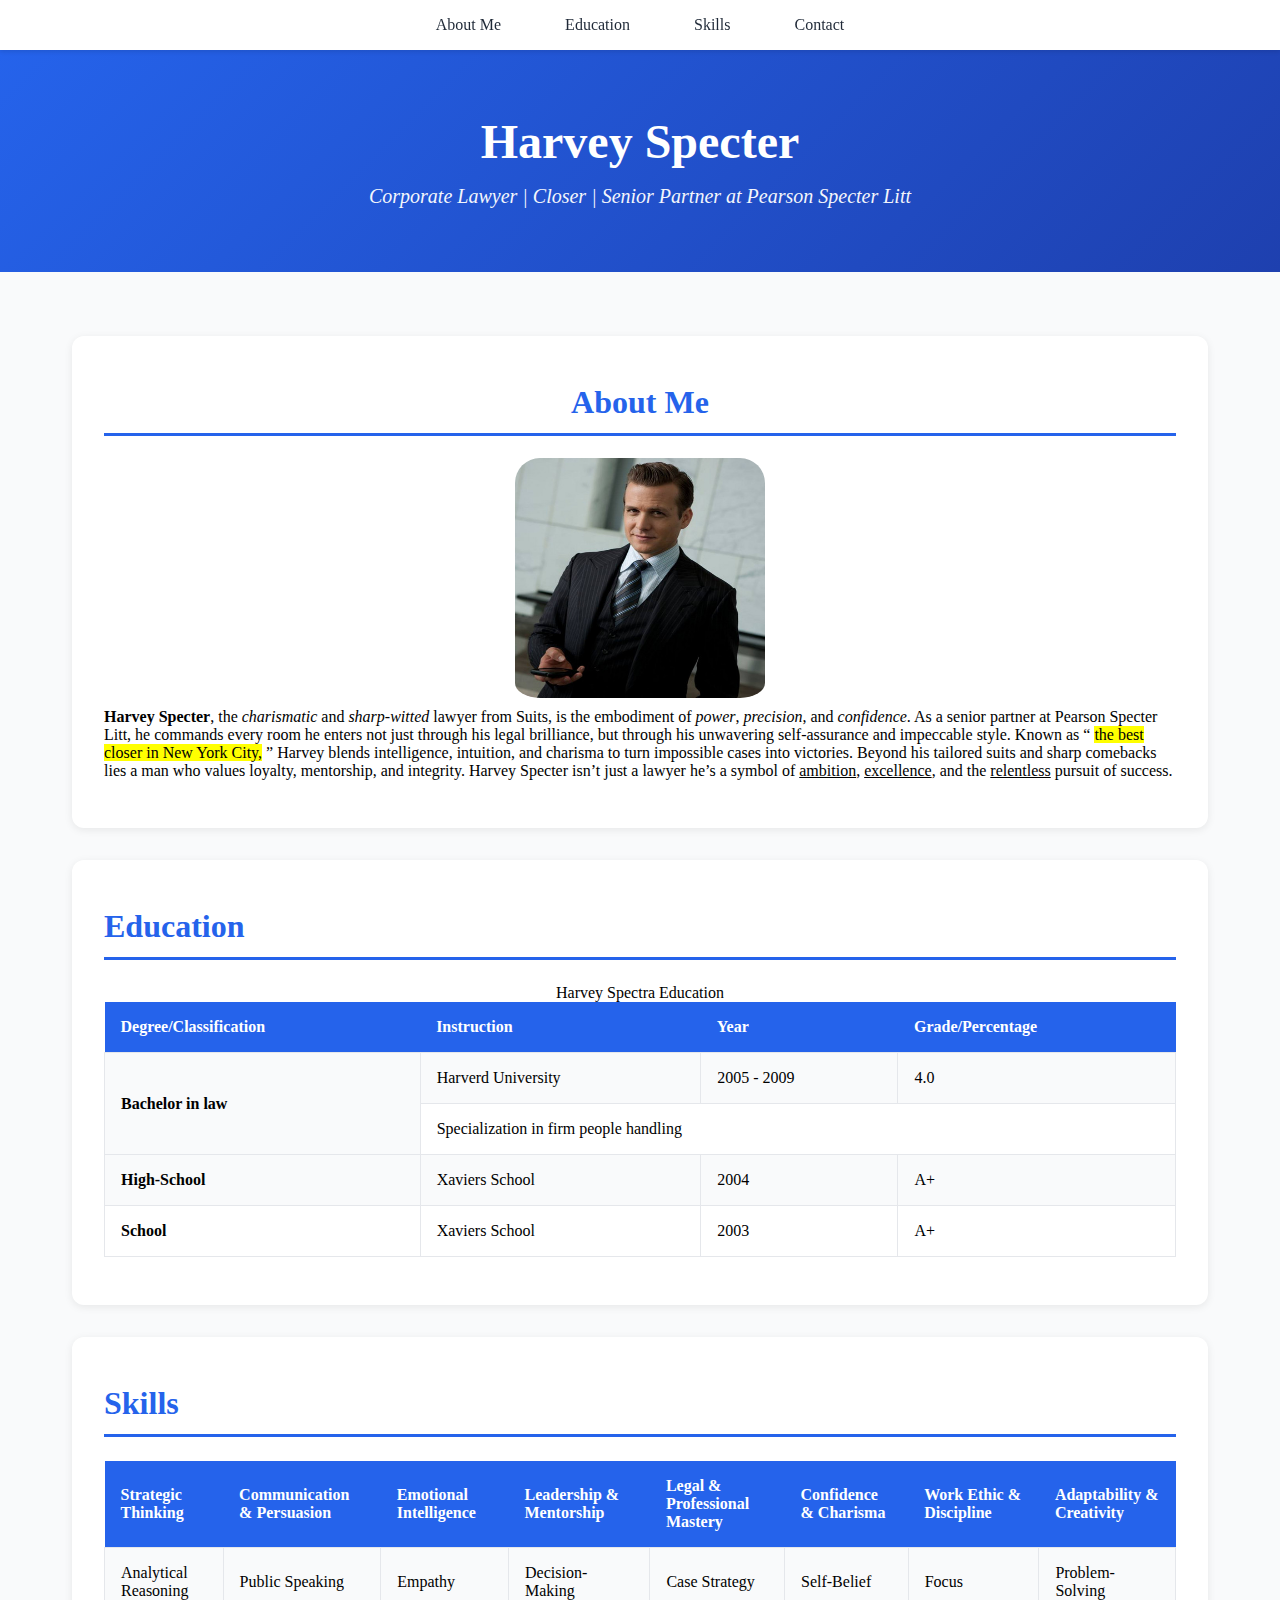
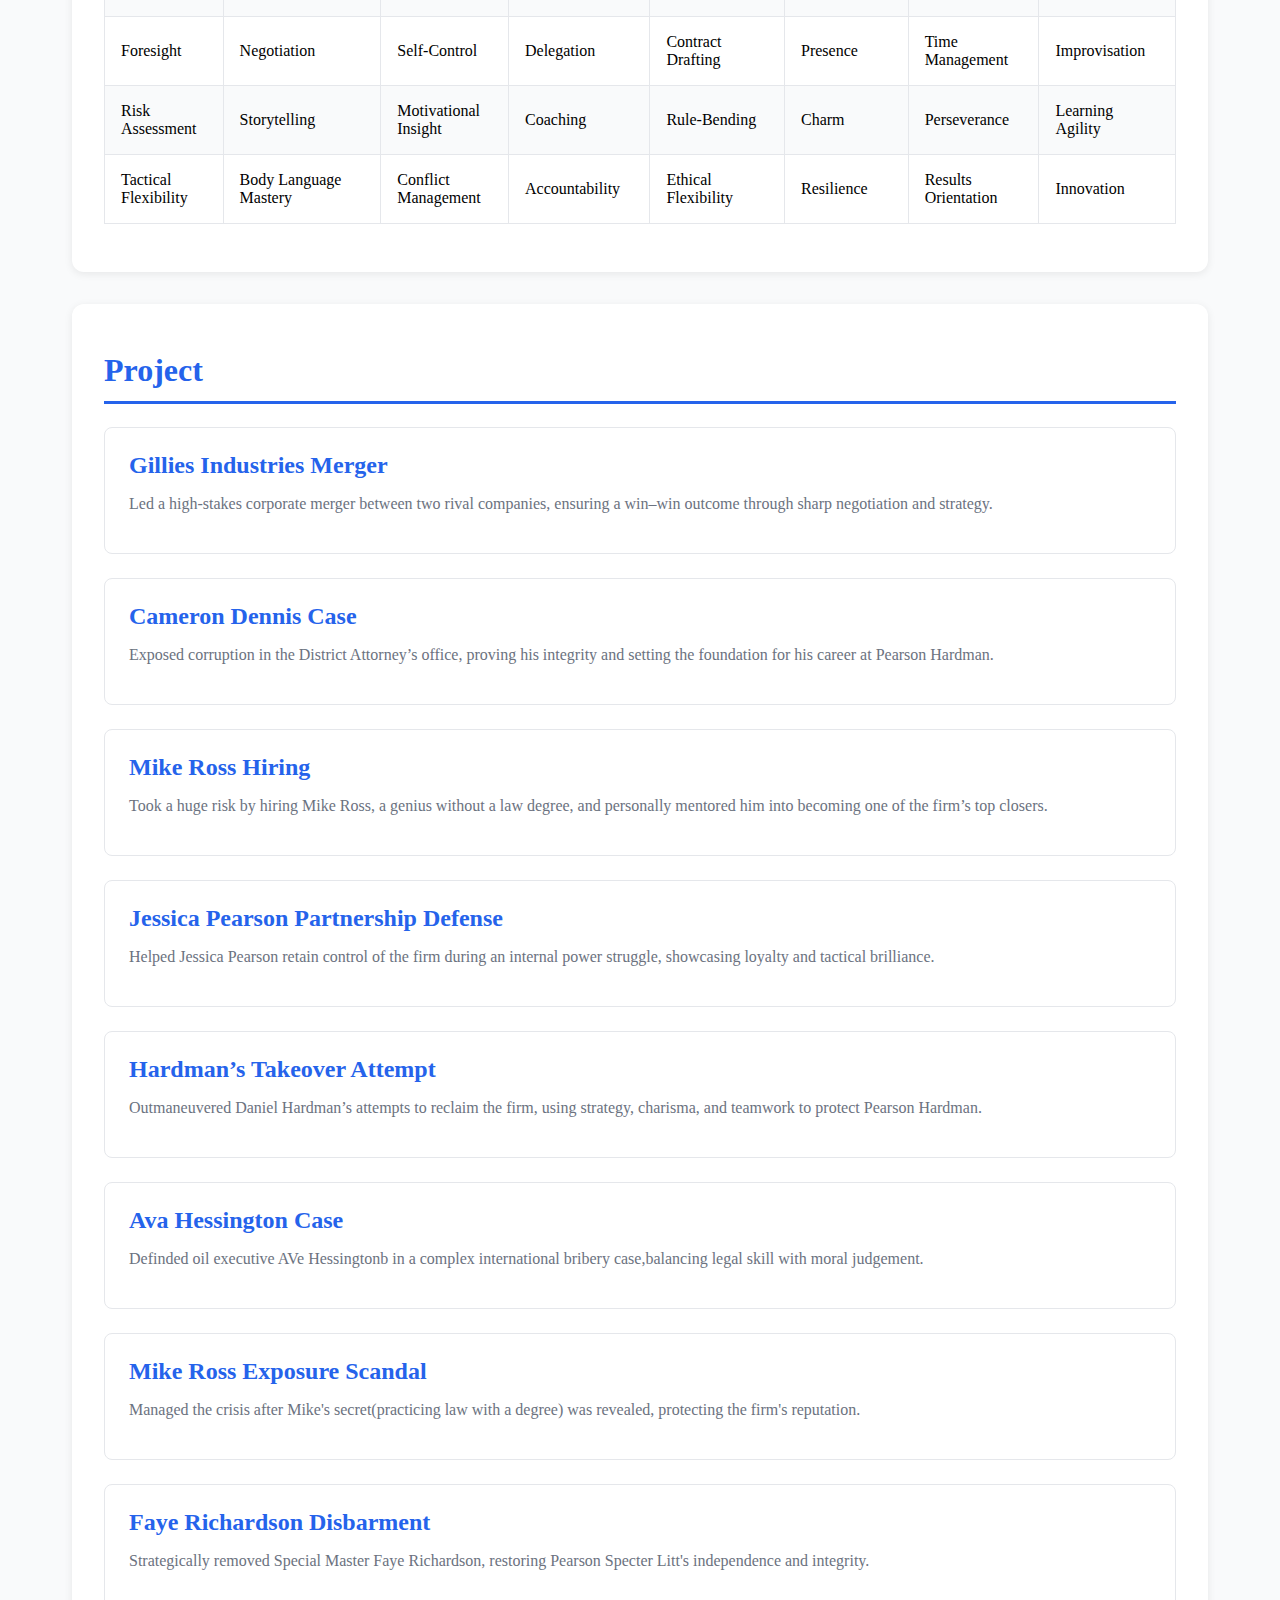
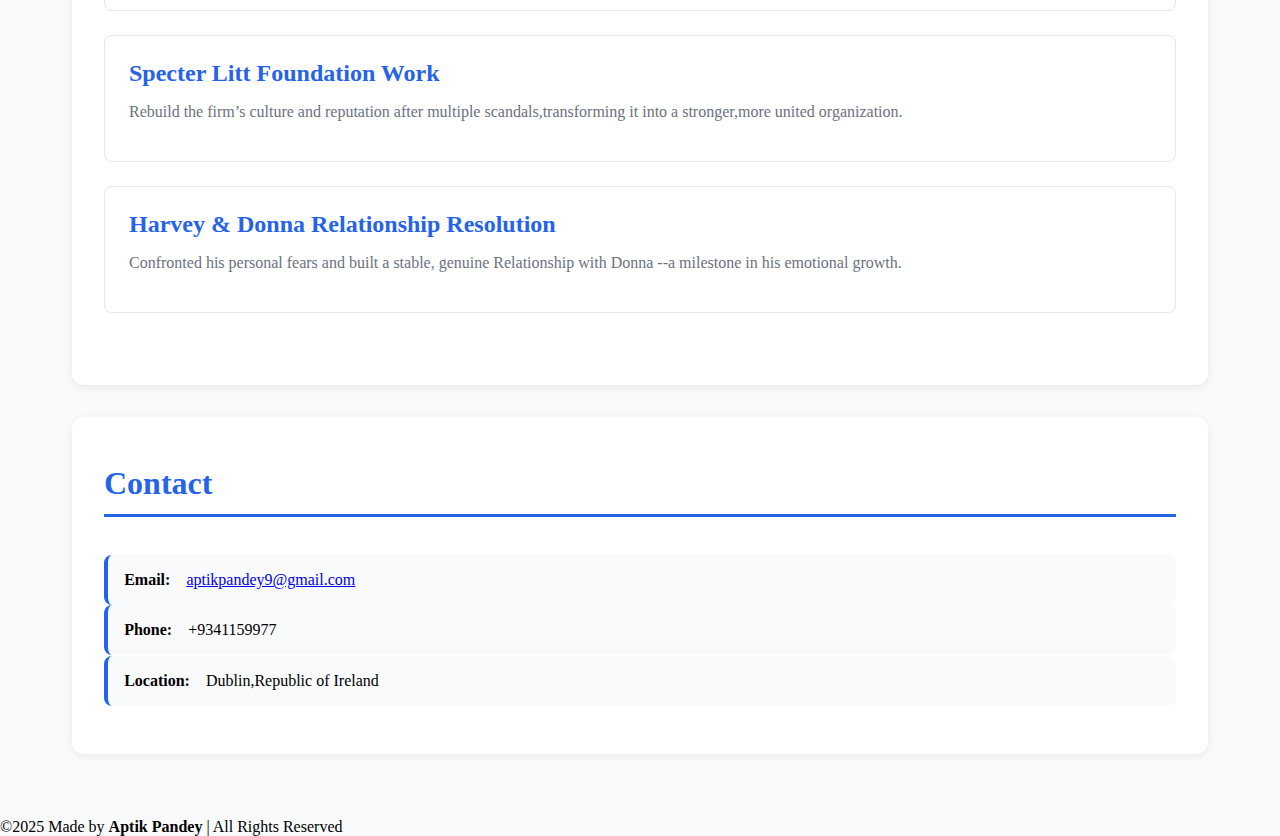
<file: assignment1/index.html>
<!DOCTYPE html>
<html lang="en">
<head>
  <meta charset="UTF-8">
  <meta name="viewport" content="width=device-width, initial-scale=1.0">
  <title>Portfolio Website</title>
  <link rel="stylesheet" href="style.css">
</head>
<body>
  <!-- hello this is aptik pandey. -->
   <nav>
    <ul>
      <li><a href="#aboutme">About Me</a></li>
      <li><a href="#education">Education</a></li>
      <li><a href="#skills">Skills</a></li>
      <li><a href="#contact">Contact</a></li>
    </ul>
   </nav>

<header>
  <h1>Harvey Specter</h1>
  <p><em>Corporate Lawyer | Closer | Senior Partner at Pearson Specter Litt</em></p>
</header>


   <div class="container">
    <!-- section 1 About me -->
     <section id="aboutme">
      <h2>About Me</h2>
      <div class="image">
        <img src="harvi.jpg" alt="this is harvy image">
      </div>
      <div class="text">
        <p>
<b>Harvey Specter</b>, the <i>charismatic</i> and <i>sharp-witted</i> lawyer from Suits, is the embodiment of <i>power</i>, <i>precision</i>, and <i>confidence</i>. As a senior partner at Pearson Specter Litt, he commands every room he enters  not just through his legal brilliance, but through his unwavering self-assurance and impeccable style. Known as “ <mark>the best closer in New York City,</mark> ” Harvey blends intelligence, intuition, and charisma to turn impossible cases into victories. Beyond his tailored suits and sharp comebacks lies a man who values loyalty, mentorship, and integrity. Harvey Specter isn’t just a lawyer  he’s a symbol of <u>ambition</u>, <u>excellence</u>, and the <u>relentless</u> pursuit of success.
        </p>
      </div>
     </section>
     <!-- section 2 Education -->
      <section id="education">
        <h2>Education</h2>
        <div class="image">
          <table>
              <caption>
                Harvey Spectra Education
              </caption>
              <thead>
              <th scope="col">Degree/Classification</th>
              <th scope="col">Instruction</th>
              <th scope="col">Year</th>
              <th scope="col">Grade/Percentage</th>
              </thead>
              <tbody>
                <tr>
                  <td scope="row" rowspan="2"><b>Bachelor in law</b></th>
                  <td>Harverd University</td>
                  <td>2005 - 2009</td>
                  <td>4.0</td>
                </tr>
                <tr>
                  <td colspan="3">Specialization in firm people handling</td>
                </tr>
                <tr>
                  <td scope="row"><b>High-School</b></th>
                  <td>Xaviers School</td>
                  <td>2004</td>
                  <td>A+</td>
                </tr>
                <tr>
                  <td scope="row"><b>School</b></th>
                  <td>Xaviers School</td>
                  <td>2003</td>
                  <td>A+</td>
                </tr>
              </tbody>
          </table>
        </div>
      </section>

      <!-- skills section -->
<section id="skills">
  <h2>Skills</h2>
  <table>
    <thead>
      <tr>
        <th>Strategic Thinking</th>
        <th>Communication & Persuasion</th>
        <th>Emotional Intelligence</th>
        <th>Leadership & Mentorship</th>
        <th>Legal & Professional Mastery</th>
        <th>Confidence & Charisma</th>
        <th>Work Ethic & Discipline</th>
        <th>Adaptability & Creativity</th>
      </tr>
    </thead>
    <tbody>
      <tr>
        <td>Analytical Reasoning</td>
        <td>Public Speaking</td>
        <td>Empathy</td>
        <td>Decision-Making</td>
        <td>Case Strategy</td>
        <td>Self-Belief</td>
        <td>Focus</td>
        <td>Problem-Solving</td>
      </tr>
      <tr>
        <td>Foresight</td>
        <td>Negotiation</td>
        <td>Self-Control</td>
        <td>Delegation</td>
        <td>Contract Drafting</td>
        <td>Presence</td>
        <td>Time Management</td>
        <td>Improvisation</td>
      </tr>
      <tr>
        <td>Risk Assessment</td>
        <td>Storytelling</td>
        <td>Motivational Insight</td>
        <td>Coaching</td>
        <td>Rule-Bending</td>
        <td>Charm</td>
        <td>Perseverance</td>
        <td>Learning Agility</td>
      </tr>
      <tr>
        <td>Tactical Flexibility</td>
        <td>Body Language Mastery</td>
        <td>Conflict Management</td>
        <td>Accountability</td>
        <td>Ethical Flexibility</td>
        <td>Resilience</td>
        <td>Results Orientation</td>
        <td>Innovation</td>
      </tr>
    </tbody>
  </table>
</section>

<!-- section 4 PROJECT -->
 <section id="project">
  <h2>Project</h2>
  <div class="project-name">
    <h3>Gillies Industries Merger</h3>
    <p>Led a high-stakes corporate merger between two rival companies, ensuring a win–win outcome through sharp negotiation and strategy.</p>
  </div>
  <div class="project-name">
    <h3>Cameron Dennis Case</h3>
    <p>Exposed corruption in the District Attorney’s office, proving his integrity and setting the foundation for his career at Pearson Hardman.</p>
  </div>
  <div class="project-name">
    <h3>Mike Ross Hiring</h3>
    <p>Took a huge risk by hiring Mike Ross, a genius without a law degree, and personally mentored him into becoming one of the firm’s top closers.</p>
  </div>
  <div class="project-name">
    <h3>Jessica Pearson Partnership Defense</h3>
    <p>
      Helped Jessica Pearson retain control of the firm during an internal power struggle, showcasing loyalty and tactical brilliance.
    </p>
  </div>
  <div class="project-name">
    <h3>Hardman’s Takeover Attempt</h3>
    <p>Outmaneuvered Daniel Hardman’s attempts to reclaim the firm, using strategy, charisma, and teamwork to protect Pearson Hardman.</p>
  </div>
  <div class="project-name">
    <h3>Ava Hessington Case</h3>
    <p>Definded oil executive AVe Hessingtonb in a complex international bribery case,balancing legal skill with moral judgement.</p>
  </div>
  <div class="project-name">
    <h3>Mike Ross Exposure Scandal</h3>
    <p>Managed the crisis after Mike's secret(practicing law with a degree) was revealed, protecting the firm's reputation.</p>
  </div>
  <div class="project-name">
    <h3>Faye Richardson Disbarment</h3>
    <p>Strategically removed Special Master Faye Richardson, restoring Pearson Specter Litt's independence and integrity.</p>
  </div>
  <div class="project-name">
    <h3>Specter Litt Foundation Work</h3>
    <p>
      Rebuild the firm’s culture and reputation after multiple scandals,transforming it into a stronger,more united organization.
    </p>
  </div>
  <div class="project-name">
    <h3>Harvey & Donna Relationship Resolution</h3>
    <p>Confronted his personal fears and built a stable, genuine Relationship with Donna --a milestone in his emotional growth.</p>
  </div>
 </section>

 <!-- section 5: contact -->
  <section id="contact">
    <h2>Contact</h2>
    <div id="contact-info">
      <div class="contact-item">
        <strong>Email:</strong>
        <a href="mialto:aptikpandey9@gmailcom">aptikpandey9@gmail.com</a>
      </div>
      <div class="contact-item">
        <strong>Phone:</strong>
        <span>+9341159977</span>
      </div>
      <div class="contact-item">
        <strong>Location:</strong>
        <span>Dublin,Republic of Ireland</span>
      </div>
    </div>
  </section>
   </div>

   <footer>
    <p>
      &copy;2025 Made by <strong>Aptik Pandey</strong> | All Rights Reserved
    </p>
   </footer>

</body>
</html>
</file>
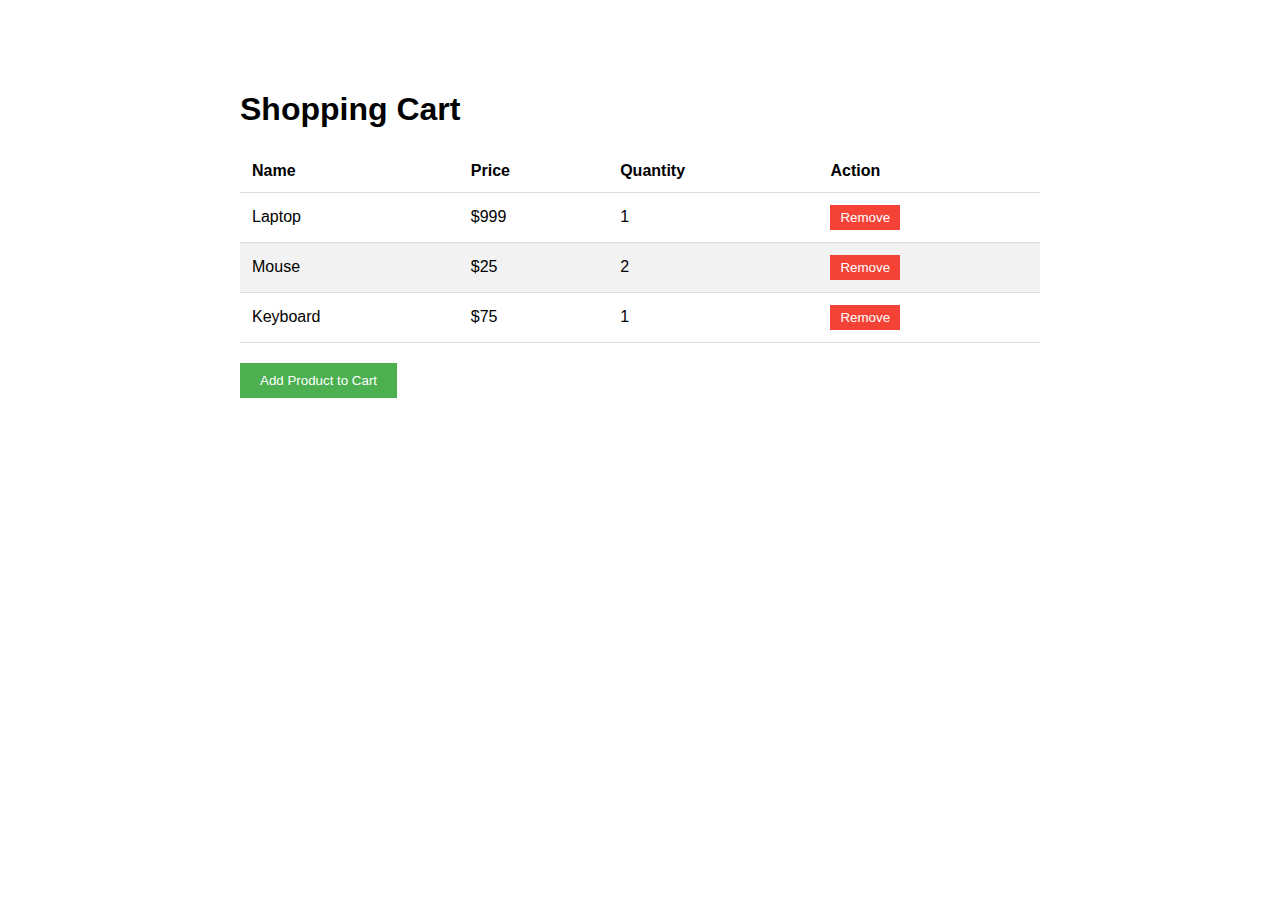
<file: Q2_Shopping_Cart.html>
<!DOCTYPE html>
<html lang="en">
<head>
    <meta charset="UTF-8">
    <meta name="viewport" content="width=device-width, initial-scale=1.0">
    <title>Shopping Cart</title>
    <style>
        body {
            font-family: Arial, sans-serif;
            max-width: 800px;
            margin: 50px auto;
            padding: 20px;
        }
        table {
            width: 100%;
            border-collapse: collapse;
            margin: 20px 0;
        }
        th, td {
            padding: 12px;
            text-align: left;
            border-bottom: 1px solid #ddd;
        }
        tr:nth-child(even) {
            background-color: #f2f2f2;
        }
        tr:nth-child(odd) {
            background-color: #ffffff;
        }
        .add-btn {
            background-color: #4CAF50;
            color: white;
            padding: 10px 20px;
            border: none;
            cursor: pointer;
            transition: background-color 0.3s;
        }
        .add-btn:hover {
            background-color: #45a049;
        }
        .remove-btn {
            background-color: #f44336;
            color: white;
            padding: 5px 10px;
            border: none;
            cursor: pointer;
        }
        .remove-btn:hover {
            background-color: #da190b;
        }
    </style>
</head>
<body>
    <h1>Shopping Cart</h1>
    
    <table id="productTable">
        <thead>
            <tr>
                <th>Name</th>
                <th>Price</th>
                <th>Quantity</th>
                <th>Action</th>
            </tr>
        </thead>
        <tbody id="tableBody">
        </tbody>
    </table>

    <button class="add-btn" onclick="addProduct()">Add Product to Cart</button>

    <script>
        const products = [
            { id: 1, name: "Laptop", price: 999, quantity: 1 },
            { id: 2, name: "Mouse", price: 25, quantity: 2 },
            { id: 3, name: "Keyboard", price: 75, quantity: 1 }
        ];

        function displayProducts() {
            const tbody = document.getElementById('tableBody');
            tbody.innerHTML = '';
            
            products.forEach(product => {
                const row = document.createElement('tr');
                row.innerHTML = `
                    <td>${product.name}</td>
                    <td>$${product.price}</td>
                    <td>${product.quantity}</td>
                    <td><button class="remove-btn" onclick="removeProduct(${product.id})">Remove</button></td>
                `;
                tbody.appendChild(row);
            });
        }

        function addProduct() {
            const newProduct = {
                id: products.length + 1,
                name: `Product ${products.length + 1}`,
                price: Math.floor(Math.random() * 500) + 50,
                quantity: 1
            };
            products.push(newProduct);
            displayProducts();
        }

        function removeProduct(id) {
            const index = products.findIndex(p => p.id === id);
            if (index > -1) {
                products.splice(index, 1);
                displayProducts();
            }
        }

        // Initial display
        displayProducts();
    </script>
</body>
</html>
</file>
<file: assignment1/style.css>
*{
  padding: 0;
  margin: 0;
  box-sizing: border-box;
}
:root {
  --color-primary: #2563eb;
  --color-primary-dark: #1e40af;
  --color-text: #1f2937;
  --color-text-light: #6b7280;
  --color-bg: #f9fafb;
  --color-white: #ffffff;
  --color-border: #e5e7eb;
  --color-accent: #10b981;
}
body{
  font-family:serif;
  background-color: var(--color-bg);
}

nav{
  background-color: var(--color-white);
  box-shadow: 0 2px 4px rgba(0,0,0,0.1);
  position: sticky;
  top:0;
  z-index: 100;
  padding: 1rem 2rem;
}

nav ul{
  list-style: none;
  display: flex;
  justify-content: center;
  gap: 2rem;
  flex-wrap: wrap;
}
nav a{
  color: var(--color-text);
  text-decoration: none;
  font-weight: 500;
  padding: 0.5rem 1rem;
  border-radius: 6px;
  transition: all 0.3px ease;
}

nav a:hover{
  background-color: var(--color-primary);
  color: var(--color-white);
}

/* header */

header{
  background: linear-gradient(135deg, var(--color-primary) 0%,var(--color-primary-dark)100%);
  color: var(--color-white);
  text-align: center;
  padding:4rem 2rem;
}

header h1{
  font-size: 3rem;
  margin-bottom: 1rem;
  font-weight: 700;
}

header p{
  font-size: 1.25rem;
  opacity: 0.95;
  max-width: 600px;
  margin: 0 auto;
}

.container{
  max-width: 1200px;
  margin: 0 auto;
  padding: 2rem;
}

/*section*/
section{
  background-color: var(--color-white);
  padding: 3rem 2rem;
  margin: 2rem 0;
  border-radius: 12px;
  box-shadow: 0 2px 8px rgba(0,0,0,0.08);
}

section h2{
  font-size: 2rem;
  color: var(--color-primary);
  margin-bottom: 1.4rem;
  padding-bottom: 0.75rem;
  border-bottom: 3px solid var(--color-primary);
}

section h3{
  font-size: 1.5rem;
  color: var(--color-text);
  margin: 1.5rem 0 1rem;
}

/* About section */
#aboutme img{
  width: 250px;
  height: 250px;
  border-radius: 10%;
  display: flex;
  /* align-items: center; */
  /* justify-content: center; */
  margin-left: auto;
  margin-right: auto;
  padding-bottom: 10px;
}

#aboutme h2{
  text-align: center;
}
table{
  width: 100%;
  margin-top: 1.5rem;
  border-collapse:collapse;
}

table th{
  background-color: var(--color-primary);
  color: var(--color-white);
  padding: 1rem;
  text-align: left;
  font-weight: 600;
}
table td{
  padding: 1rem;
  border: 1px solid var(--color-border);
}

table tr:nth-child(odd){
  background-color: var(--color-bg);
}

table tr:hover{
  background-color: #dbeafd;
}

/* project */
.project-name{
  border: 1px solid var(--color-border);
  border-radius: 8px;
  padding: 1.5rem;
  margin-bottom: 1.5rem;
  transition: transform 0.3s ease,box-shadow 0.3s ease;
}

.project-name h3{
  color: var(--color-primary);
  margin-top: 0;
}

.project-name p{
  margin: 1rem 0;
  color: var(--color-text-light);
}

.project-name:hover{
  transform: translateY(-4px);
  box-shadow: 0 4px 16px rgba(0,0,0,0.12);
}

#contact{
  display: flex;
  flex-direction: column;
  gap: 1rem;
  margin-top: 1.5rem;
}
.contact-item{
  display: flex;
  align-items: center;
  gap: 1rem;
  padding: 1rem;
  margin: 0.01rem;
  background-color: var(--color-bg);
  border-radius: 8px;
  border-left: 4px solid var(--color-primary);
}
</file>
